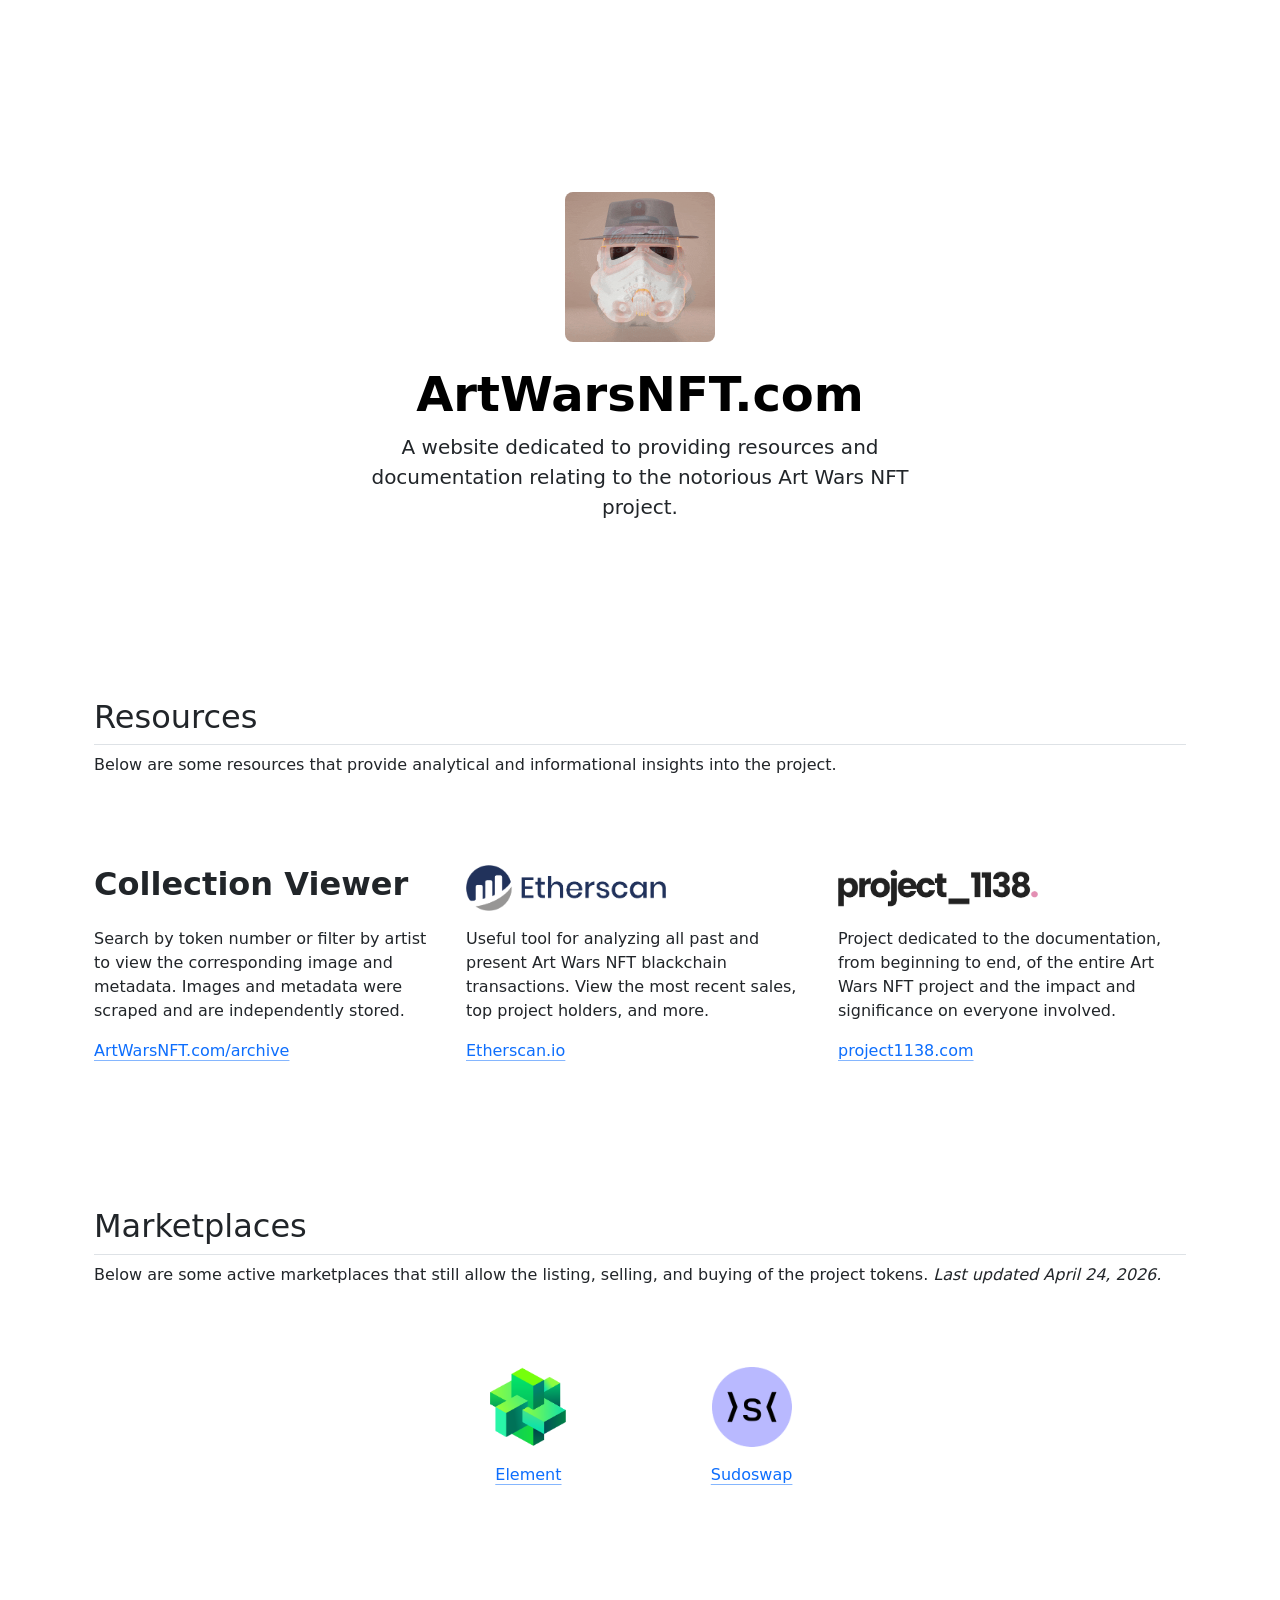
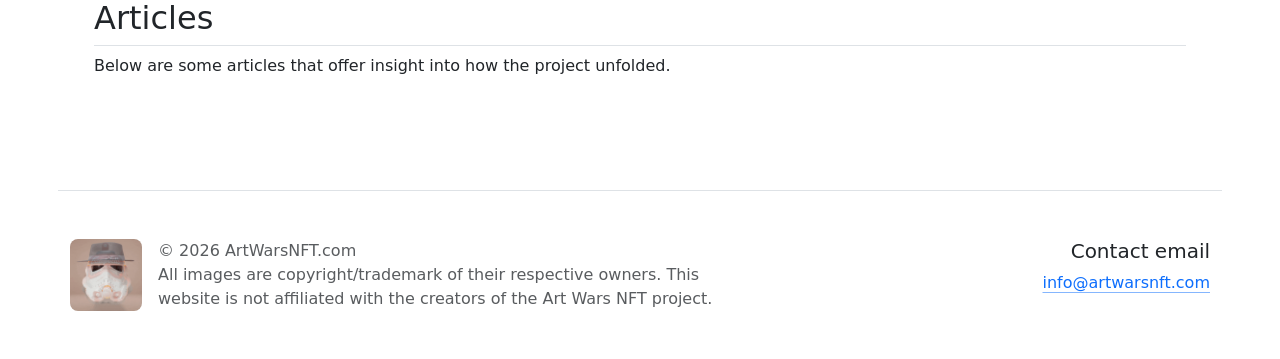
<file: index.html>
<!DOCTYPE html>
<html lang="en">
<head>
  <meta charset="UTF-8">
  <meta name="viewport" content="width=device-width, initial-scale=1.0">
  <title>ArtWarsNFT.com</title>

  <link rel="apple-touch-icon" sizes="180x180" href="favicon/apple-touch-icon.png">
  <link rel="icon" type="image/png" sizes="32x32" href="favicon/favicon-32x32.png">
  <link rel="icon" type="image/png" sizes="16x16" href="favicon/favicon-16x16.png">
  <link rel="manifest" href="favicon/site.webmanifest">

  <link href="https://cdn.jsdelivr.net/npm/bootstrap@5.3.3/dist/css/bootstrap.min.css" rel="stylesheet" integrity="sha384-QWTKZyjpPEjISv5WaRU9OFeRpok6YctnYmDr5pNlyT2bRjXh0JMhjY6hW+ALEwIH" crossorigin="anonymous">

  <style> 
    .rounded-logo { border-radius: 8px; } 
    .rss2html { padding: 0 30px; max-width: 1200px; }
    .rss2html h3 { display: none; } 
    .rss2html h4 { display: none; }
  </style>
</head>
<body>

    <div class="px-4 py-5 my-5 text-center">
        <div class="container mt-5 pt-5 pb-2 ">
            <img class="d-block mx-auto mb-4 rounded-logo" src="images/awnc.gif" alt="art wars gif" width="150" height="150" />
            <h1 class="display-5 fw-bold text-body-emphasis">ArtWarsNFT.com</h1>
            <div class="col-lg-6 mx-auto">
                <p class="lead mb-4">A website dedicated to providing resources and documentation relating to the notorious Art Wars NFT project.</p>

            </div>
        </div>
    </div>

    <div class="container px-4 py-5">
        <h2 class="pb-2 border-bottom">Resources</h2>
        <p>Below are some resources that provide analytical and informational insights into the project.</p>
        <div class="row g-4 py-5 row-cols-1 row-cols-lg-3">

          <div class="feature col pt-4">
            <div class="feature-icon d-inline-flex align-items-center justify-content-center fs-2 mb-3">
            <h2 class=" fw-bold">Collection Viewer</h2>
            </div>
            <p>Search by token number or filter by artist to view the corresponding image and metadata. Images and metadata were scraped and are independently stored.</p>
            <a href="../archive/" target="_blank" class="icon-link">
              ArtWarsNFT.com/archive
            </a>
          </div>

          <div class="feature col pt-4">
            <div class="feature-icon d-inline-flex align-items-center justify-content-center fs-2 mb-3">
              <img src="images/etherscan.png" width="200" >
            </div>
            
            <p>Useful tool for analyzing all past and present Art Wars NFT blackchain transactions. View the most recent sales, top project holders, and more.</p>
            <a href="https://etherscan.io/token/0x3c76001c4d31c7f25a10235dda4ecddfe5e719f4" target="_blank" class="icon-link">
              Etherscan.io
              
            </a>
          </div>

          <div class="feature col pt-4">
            <div class="feature-icon d-inline-flex align-items-center justify-content-center fs-2 mb-3">
              <img src="images/project1138.png" width="200" >
            </div>
            
            <p>Project dedicated to the documentation, from beginning to end, of the entire Art Wars NFT project and the impact and significance on everyone involved.</p>
            <a href="https://project1138.com/" target="_blank" class="icon-link">
              project1138.com
              
            </a>
          </div>

        </div>
      </div>

    <div class="container px-4 pt-5">
        <h2 class="pb-2 border-bottom">Marketplaces</h2>
        <p>Below are some active marketplaces that still allow the listing, selling, and buying of the project tokens. <i>Last updated April 24, 2026.</i></p>
        <div class="row g-4 py-5 row-cols-2 row-cols-md-5 justify-content-center text-center">

            <div class="feature col pt-3">
                <div class="d-inline-flex align-items-center justify-content-center fs-2 mb-3">
                    <a href="https://element.market/collections/art-warsnft" target="_blank">
                      <img src="images/element.png" height="80"/>
                    </a>
                </div>
                <p><a href="https://element.market/collections/art-warsnft" target="_blank" class="icon-link">Element</a></p>
            </div>

            <div class="feature col pt-3">
                <div class="d-inline-flex align-items-center justify-content-center fs-2 mb-3">
                    <a href="https://sudoswap.xyz/#/browse/activity/0x3c76001c4d31c7f25a10235dda4ecddfe5e719f4" target="_blank">
                      <img src="images/sudoswap.png" height="80"/>
                    </a>
                </div>
                <p><a href="https://sudoswap.xyz/#/browse/activity/0x3c76001c4d31c7f25a10235dda4ecddfe5e719f4" target="_blank" class="icon-link">Sudoswap</a></p>
            </div>

        </div>
    </div>


    <div class="container px-4 py-5">
        <h2 class="pb-2 border-bottom">Articles</h2>
        <p>Below are some articles that offer insight into how the project unfolded.</p>
    
    </div>

    <div class="container rss2html">
      <script src="http://rss.bloople.net/?url=https%3A%2F%2Fnews.google.com%2Frss%2Fsearch%3Fq%3Dart%2Bwars%2Bnft%26hl%3Den-US%26gl%3DUS%26ceid%3DUS%3Aen&limit=14&showtitle=false&type=js"></script>
    </div>

    <div class="container pt-5 px-4 px-sm-0">
        <footer class="row pt-5 pb-3 border-top">
            <div class="col-12 col-lg-7 mb-3 order-4 order-lg-1 d-flex ">
                <span class="align-items-center mb-3 link-body-emphasis text-decoration-none">
                    <img class="bi me-3 rounded-logo" src="images/awnc.gif" alt="art wars gif" width="72" height="72" /> 
                </span>
                <span class="text-body-secondary">&copy; <script>document.write(new Date().getFullYear())</script> ArtWarsNFT.com <br>All images are copyright/trademark of their respective owners. This website is not affiliated with the creators of the Art Wars NFT project.</span>
            </div>

            <div class="col-0 col-lg-3 mb-3 order-3 order-lg-2">
                <p></p>
            </div>

            <div class="col-12 col-sm-6 col-lg-2 mb-3 order-2 order-lg-4 text-md-end">
                <h5>Contact email</h5>
                <ul class="nav flex-column">
                    <li class="nav-item mb-2"><a href="mailto:info@artwarsnft.com" target="_blank" class="icon-link">info@artwarsnft.com</a></li>
                </ul>
            </div>
        </footer>
    </div>

    <script src="https://cdn.jsdelivr.net/npm/bootstrap@5.3.3/dist/js/bootstrap.bundle.min.js" integrity="sha384-YvpcrYf0tY3lHB60NNkmXc5s9fDVZLESaAA55NDzOxhy9GkcIdslK1eN7N6jIeHz" crossorigin="anonymous"></script>
</body>

</html>
</file>
